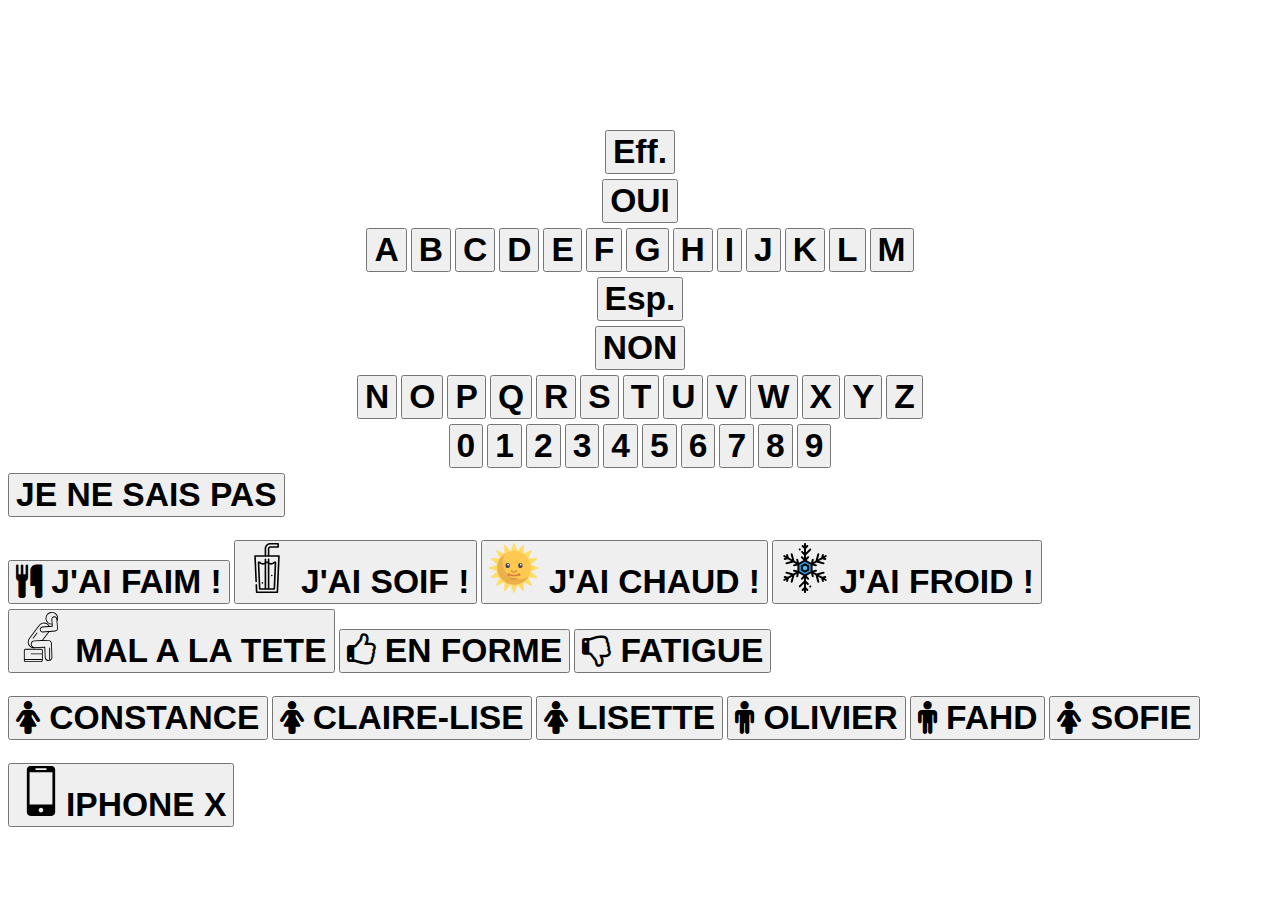
<file: index.html>
<!doctype html>
<html lang="fr">
<head>
    <meta charset="utf-8">
    <title>Title</title>

    <link rel="stylesheet" href="https://maxcdn.bootstrapcdn.com/bootstrap/4.0.0-beta.2/css/bootstrap.min.css"
          integrity="sha384-PsH8R72JQ3SOdhVi3uxftmaW6Vc51MKb0q5P2rRUpPvrszuE4W1povHYgTpBfshb" crossorigin="anonymous">
    <link href="https://maxcdn.bootstrapcdn.com/font-awesome/4.7.0/css/font-awesome.min.css" rel="stylesheet"
          integrity="sha384-wvfXpqpZZVQGK6TAh5PVlGOfQNHSoD2xbE+QkPxCAFlNEevoEH3Sl0sibVcOQVnN" crossorigin="anonymous">

    <script src="https://code.jquery.com/jquery-3.2.1.slim.min.js"
            integrity="sha384-KJ3o2DKtIkvYIK3UENzmM7KCkRr/rE9/Qpg6aAZGJwFDMVNA/GpGFF93hXpG5KkN"
            crossorigin="anonymous"></script>
    <script src="https://cdnjs.cloudflare.com/ajax/libs/popper.js/1.12.3/umd/popper.min.js"
            integrity="sha384-vFJXuSJphROIrBnz7yo7oB41mKfc8JzQZiCq4NCceLEaO4IHwicKwpJf9c9IpFgh"
            crossorigin="anonymous"></script>
    <script src="https://maxcdn.bootstrapcdn.com/bootstrap/4.0.0-beta.2/js/bootstrap.min.js"
            integrity="sha384-alpBpkh1PFOepccYVYDB4do5UnbKysX5WZXm3XxPqe5iKTfUKjNkCk9SaVuEZflJ"
            crossorigin="anonymous"></script>


    <style>
        .big_btn {
            font-size: 2.1rem !important;
            margin-bottom: 5px;
            font-weight: bold;
        }

        .col-2 {
            text-align: center;
        }

        img {
            height: 50px !important;
        }

        .typed_text {
            font-size: 1.9rem;
            font-weight: bold;
            word-wrap: break-word;
        }

        .container {
            margin-left: 0;
            padding-left: 0;
        }

    </style>


</head>
<body>
<nav class="navbar fixed-top navbar-light bg-light">
    <p class="navbar-brand typed_text"></p>
</nav>


<div style="height: 100px">
</div>


<main class="container main_container" role="main">
    <div>
        <div class="row">
            <div class="col-2">
                <div class="btn-group-vertical btn-group-lg">
                    <button type="button" class="btn btn-warning big_btn delete">Eff.</button>
                </div>

                <div class="btn-group-vertical btn-group-lg">
                    <button type="button" class="btn btn-success big_btn word">OUI</button>
                </div>
                <div class="btn-group-vertical btn-group-lg">
                    <button type="button" class="btn btn-dark big_btn letter">A</button>
                    <button type="button" class="btn btn-dark big_btn letter">B</button>
                    <button type="button" class="btn btn-dark big_btn letter">C</button>
                    <button type="button" class="btn btn-dark big_btn letter">D</button>
                    <button type="button" class="btn btn-dark big_btn letter">E</button>
                    <button type="button" class="btn btn-dark big_btn letter">F</button>
                    <button type="button" class="btn btn-dark big_btn letter">G</button>
                    <button type="button" class="btn btn-dark big_btn letter">H</button>
                    <button type="button" class="btn btn-dark big_btn letter">I</button>
                    <button type="button" class="btn btn-dark big_btn letter">J</button>
                    <button type="button" class="btn btn-dark big_btn letter">K</button>
                    <button type="button" class="btn btn-dark big_btn letter">L</button>
                    <button type="button" class="btn btn-dark big_btn letter">M</button>
                </div>
            </div>
            <div class="col-2">
                <div class="btn-group-vertical btn-group-lg">
                    <button type="button" class="btn btn-dark big_btn space">Esp.</button>
                </div>

                <div class="btn-group-vertical btn-group-lg">
                    <button type="button" class="btn btn-danger big_btn word">NON</button>
                </div>
                <div class="btn-group-vertical btn-group-lg">
                    <button type="button" class="btn btn-dark big_btn letter">N</button>
                    <button type="button" class="btn btn-dark big_btn letter">O</button>
                    <button type="button" class="btn btn-dark big_btn letter">P</button>
                    <button type="button" class="btn btn-dark big_btn letter">Q</button>
                    <button type="button" class="btn btn-dark big_btn letter">R</button>
                    <button type="button" class="btn btn-dark big_btn letter">S</button>
                    <button type="button" class="btn btn-dark big_btn letter">T</button>
                    <button type="button" class="btn btn-dark big_btn letter">U</button>
                    <button type="button" class="btn btn-dark big_btn letter">V</button>
                    <button type="button" class="btn btn-dark big_btn letter">W</button>
                    <button type="button" class="btn btn-dark big_btn letter">X</button>
                    <button type="button" class="btn btn-dark big_btn letter">Y</button>
                    <button type="button" class="btn btn-dark big_btn letter">Z</button>

                </div>


            </div>

        </div>
        <div class="row">
            <div class="col-2">
                <div class="btn-group-vertical btn-group-lg">
                    <button type="button" class="btn btn-dark big_btn letter">0</button>
                    <button type="button" class="btn btn-dark big_btn letter">1</button>
                    <button type="button" class="btn btn-dark big_btn letter">2</button>
                    <button type="button" class="btn btn-dark big_btn letter">3</button>
                    <button type="button" class="btn btn-dark big_btn letter">4</button>
                    <button type="button" class="btn btn-dark big_btn letter">5</button>
                    <button type="button" class="btn btn-dark big_btn letter">6</button>
                    <button type="button" class="btn btn-dark big_btn letter">7</button>
                    <button type="button" class="btn btn-dark big_btn letter">8</button>
                    <button type="button" class="btn btn-dark big_btn letter">9</button>
                </div>
            </div>
        </div>

        <div class="row">
            <div class="col-6">
                <div class="btn-group-vertical btn-group-lg">
                    <button type="button" class="btn btn-secondary big_btn word">JE NE SAIS PAS</button>
                    <div class="row">&nbsp
                    </div>
                    <button type="button" class="btn btn-warning big_btn word"><i class="fa fa-cutlery"
                                                                                  aria-hidden="true"></i> J'AI FAIM !
                    </button>
                    <button type="button" class="btn btn-warning big_btn word"><img src="soda.svg" class="img-fluid"
                                                                                    alt="Responsive image"> J'AI SOIF !
                    </button>
                    <button type="button" class="btn btn-danger big_btn word"><img src="sun.svg" class="img-fluid"
                                                                                   alt="Responsive image"> J'AI CHAUD !
                    </button>
                    <button type="button" class="btn btn-primary big_btn word"><img src="snowflake.svg"
                                                                                    class="img-fluid"
                                                                                    alt="Responsive image"> J'AI FROID !
                    </button>

                    <button type="button" class="btn btn-warning big_btn word"><img src="headache.svg" class="img-fluid"
                                                                                    alt="Responsive image"> MAL A LA
                        TETE
                    </button>
                    <button type="button" class="btn btn-warning big_btn word"><i class="fa fa-thumbs-o-up"
                                                                                  aria-hidden="true"></i> EN FORME
                    </button>
                    <button type="button" class="btn btn-warning big_btn word"><i class="fa fa-thumbs-o-down"
                                                                                  aria-hidden="true"></i> FATIGUE
                    </button>
                    <div class="row">&nbsp
                    </div>
                    <button type="button" class="btn btn-primary big_btn word"><i class="fa fa-female"
                                                                                  aria-hidden="true"></i> CONSTANCE
                    </button>
                    <button type="button" class="btn btn-primary big_btn word"><i class="fa fa-female"
                                                                                  aria-hidden="true"></i> CLAIRE-LISE
                    </button>
                    <button type="button" class="btn btn-primary big_btn word"><i class="fa fa-female"
                                                                                  aria-hidden="true"></i> LISETTE
                    </button>
                    <button type="button" class="btn btn-primary big_btn word"><i class="fa fa-male"
                                                                                  aria-hidden="true"></i> OLIVIER
                    </button>
                    <button type="button" class="btn btn-primary big_btn word"><i class="fa fa-male"
                                                                                  aria-hidden="true"></i> FAHD
                    </button>
                    <button type="button" class="btn btn-primary big_btn word"><i class="fa fa-female"
                                                                                  aria-hidden="true"></i> SOFIE
                    </button>
                    <div class="row">&nbsp
                    </div>
                    <button type="button" class="btn btn-info big_btn word"><img src="phone.svg" class="img-fluid"
                                                                                 alt="Responsive image">IPHONE X
                    </button>

                </div>
            </div>
        </div>
    </div>
</main>

<script>
    $("button.word").on("click", function () {
        $(".typed_text").append(" " + $(this).text() + " ");

    });

    $("button.space").on("click", function () {
        $(".typed_text").append(" ");

    });

    $("button.delete").on("click", function () {
        $(".typed_text").text("");

    });

    $("button.letter").on("click", function () {
        $(".typed_text").append($(this).text());
        $("button.letter").css("background-color", "#343a40");
        $(this).css("background-color", "#7fafe0");


    });

</script>

</body>
</html>
</file>
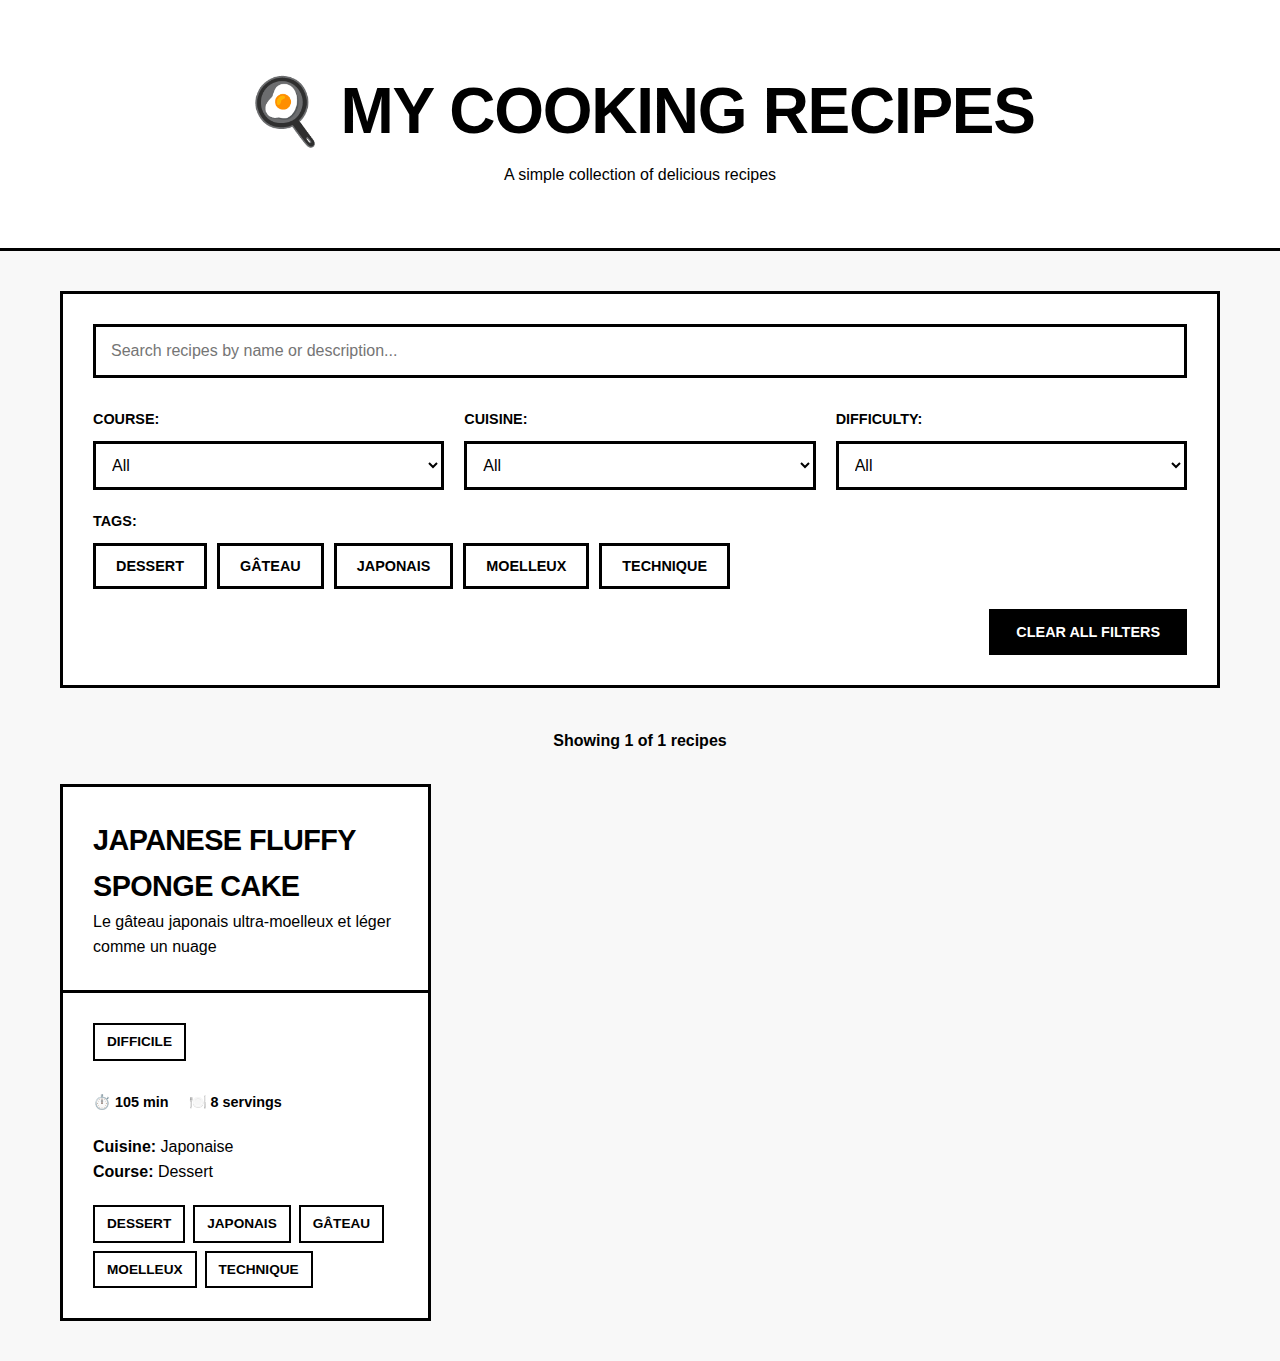
<file: cooking/index.html>
<!doctype html>
<html lang="en" data-beasties-container>
<head>
  <meta charset="utf-8">
  <title>RecipeApp</title>
  <base href="/cooking/">
  <meta name="viewport" content="width=device-width, initial-scale=1">
  <link rel="icon" type="image/x-icon" href="favicon.ico">

  <!-- GitHub Pages SPA redirect handler -->
  <script>
    (function(l) {
      if (l.search[1] === '/' ) {
        var decoded = l.search.slice(1).split('&').map(function(s) {
          return s.replace(/~and~/g, '&')
        }).join('?');
        window.history.replaceState(null, null,
          l.pathname.slice(0, -1) + decoded + l.hash
        );
      }
    }(window.location))
  </script>
<style>*{margin:0;padding:0;box-sizing:border-box}body{font-family:-apple-system,BlinkMacSystemFont,Segoe UI,Helvetica Neue,Arial,sans-serif;background:#f8f8f8;color:#000;line-height:1.6;font-size:16px}</style><link rel="stylesheet" href="styles-FSOYGJ3B.css" media="print" onload="this.media='all'"><noscript><link rel="stylesheet" href="styles-FSOYGJ3B.css"></noscript></head>
<body>
  <app-root></app-root>
<script src="polyfills-K3WSJKJC.js" type="module"></script><script src="main-WAJ6SIRM.js" type="module"></script></body>
</html>
</file>
<file: cooking/styles-FSOYGJ3B.css>
*{margin:0;padding:0;box-sizing:border-box}body{font-family:-apple-system,BlinkMacSystemFont,Segoe UI,Helvetica Neue,Arial,sans-serif;background:#f8f8f8;color:#000;line-height:1.6;font-size:16px}h1,h2,h3{font-weight:900;text-transform:uppercase;letter-spacing:-.02em}
</file>
